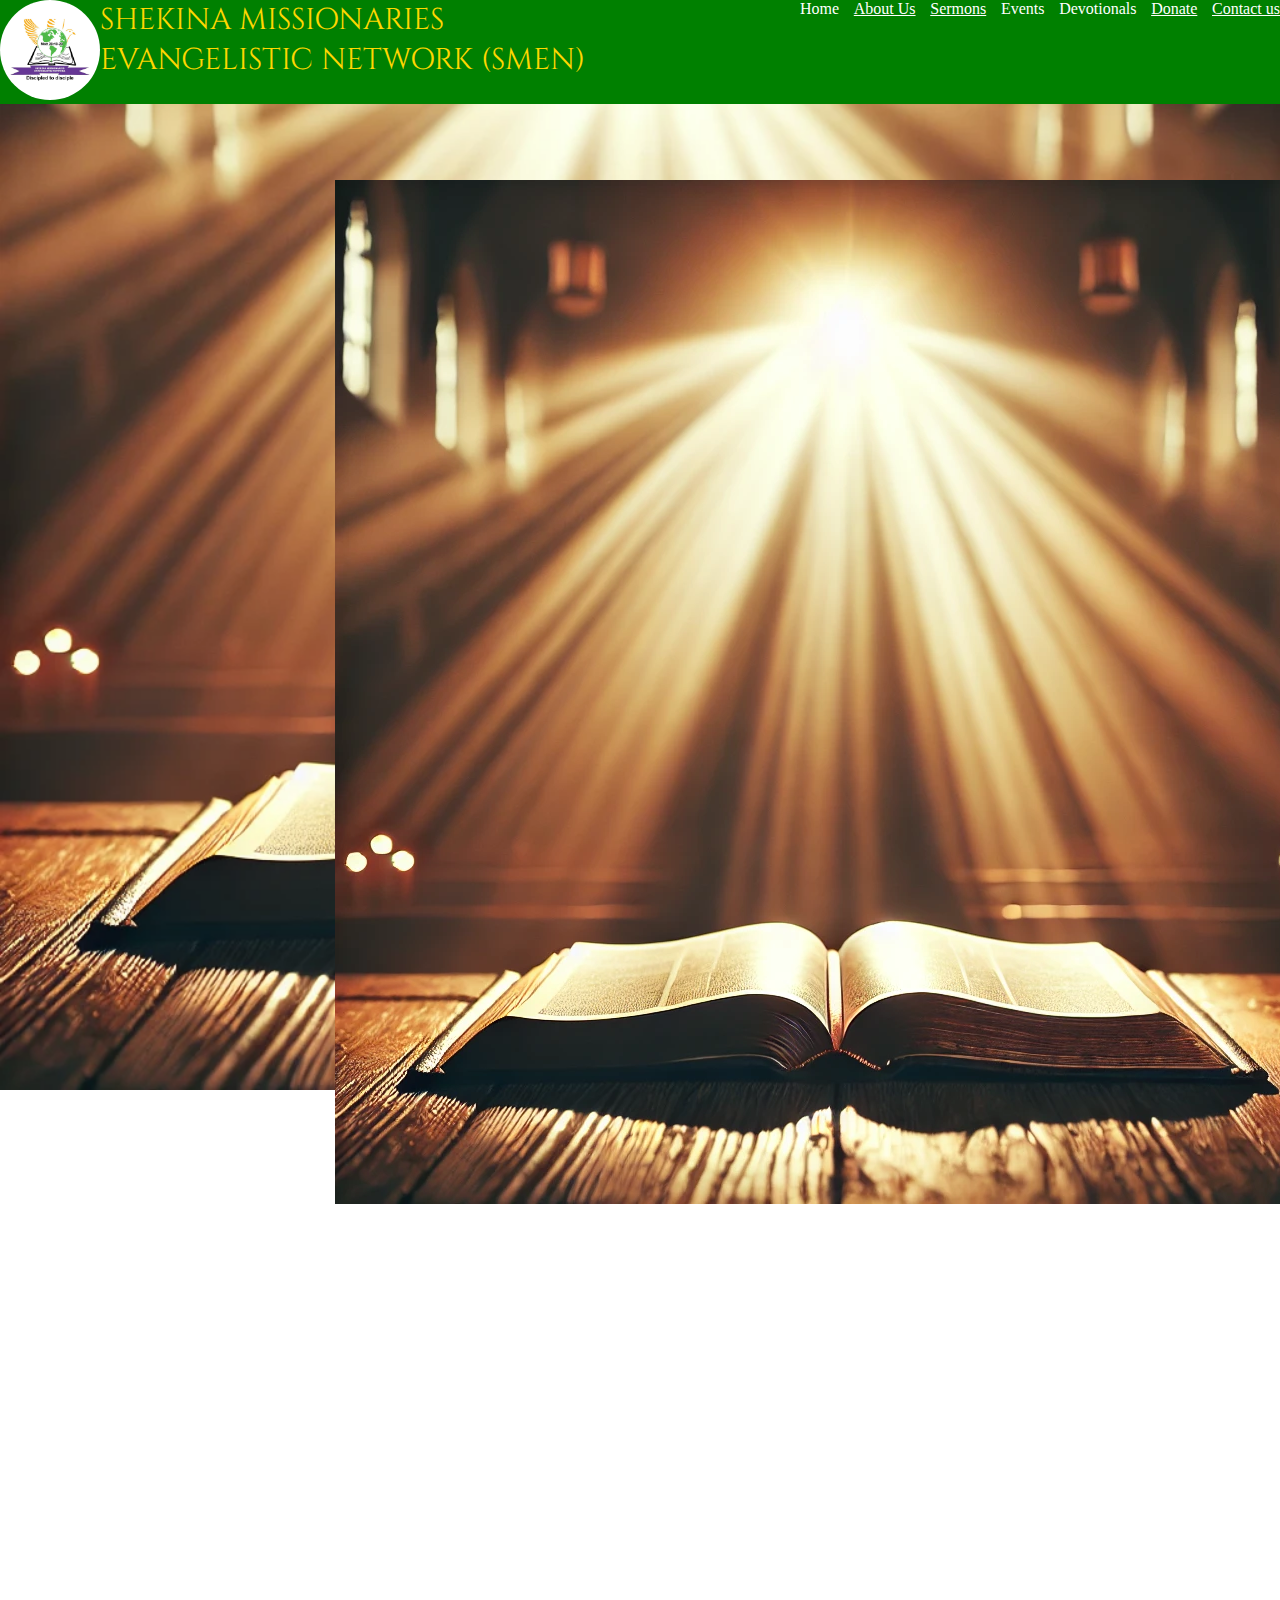
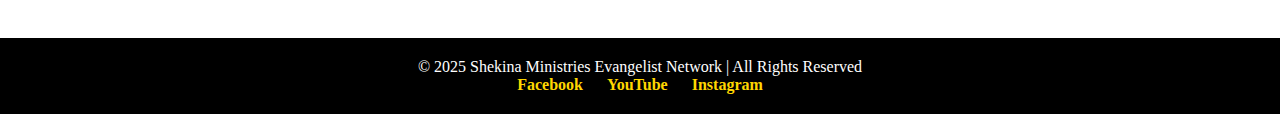
<file: index.html>
<!DOCTYPE html>
<html>
    <head>
        <title>shekina missionary Evangelist Network</title>
        <link rel="stylesheet" href="index.css">
        <link rel="preconnect" href="https://fonts.googleapis.com">
        <link rel="preconnect" href="https://fonts.gstatic.com" crossorigin>
        <link href="https://fonts.googleapis.com/css2?family=Cinzel:wght@400..900&display=swap" rel="stylesheet">
        <link rel="preconnect" href="https://fonts.gstatic.com" crossorigin>
<link href="https://fonts.googleapis.com/css2?family=Lobster&display=swap" rel="stylesheet">
<link rel="preconnect" href="https://fonts.googleapis.com">
<link rel="preconnect" href="https://fonts.gstatic.com" crossorigin>
<link href="https://fonts.googleapis.com/css2?family=Satisfy&display=swap" rel="stylesheet">
<link rel="preconnect" href="https://fonts.googleapis.com">
<link rel="preconnect" href="https://fonts.gstatic.com" crossorigin>
<link href="https://fonts.googleapis.com/css2?family=Tektur:wght@400..900&display=swap" rel="stylesheet">
    
    </head>
    <body>
        <div class="header">
            <div class="right-h">
                <div><img class="logo" src="logo2.jpg"></div>
                <div>
                    <p class="name">SHEKINA MISSIONARIES EVANGELISTIC NETWORK (SMEN)</p>
                </div>
            </div>
            <div class="left-h">
                <a>Home</a>
                <a href="https://solocho.github.io/mistrydemo/about.html">About Us</a>
                <a href="https://solocho.github.io/mistrydemo/sermon.html">Sermons</a>
                <a>Events</a>
                <a>Devotionals</a>
                <a href="https://solocho.github.io/mistrydemo/donate.html">Donate</a>
                <a href="https://solocho.github.io/mistrydemo/contact.html">Contact us</a>
            </div>
        </div>

        <div class="welcome-con">
            <img class="bible" src="bible.webp" alt="Open Bible">
            <div class="text-overlay">
                <p class="l-1">Spreading the Word, Transforming Lives</p>
                <p class="l-2">
                    We are a community dedicated to sharing the love of Christ and the truth of the Gospel with the world. 
                    Whether you're seeking spiritual growth, divine guidance, or a place to connect with fellow believers, you are welcome here.
                </p>
                <p class="l-3">Join us in worship, explore powerful sermons, and experience God's presence in a new way. Your journey of faith starts here!</p>
            </div>
        </div>

        <div class="con-2">
            <div class="sermons">
                <button>Latest Sermons</button>
            </div>
            <div class="events"><button>Upcomming Events</button></div>
            <div class="devotions"><button>Daily Devotions</button></div>

        </div>

        <footer>
            <p>© 2025 Shekina Ministries Evangelist Network | All Rights Reserved</p>
            <div class="social-links">
                <a href="#">Facebook</a>
                <a href="#">YouTube</a>
                <a href="#">Instagram</a>
            </div>
        </footer>
        
    </body>
</file>
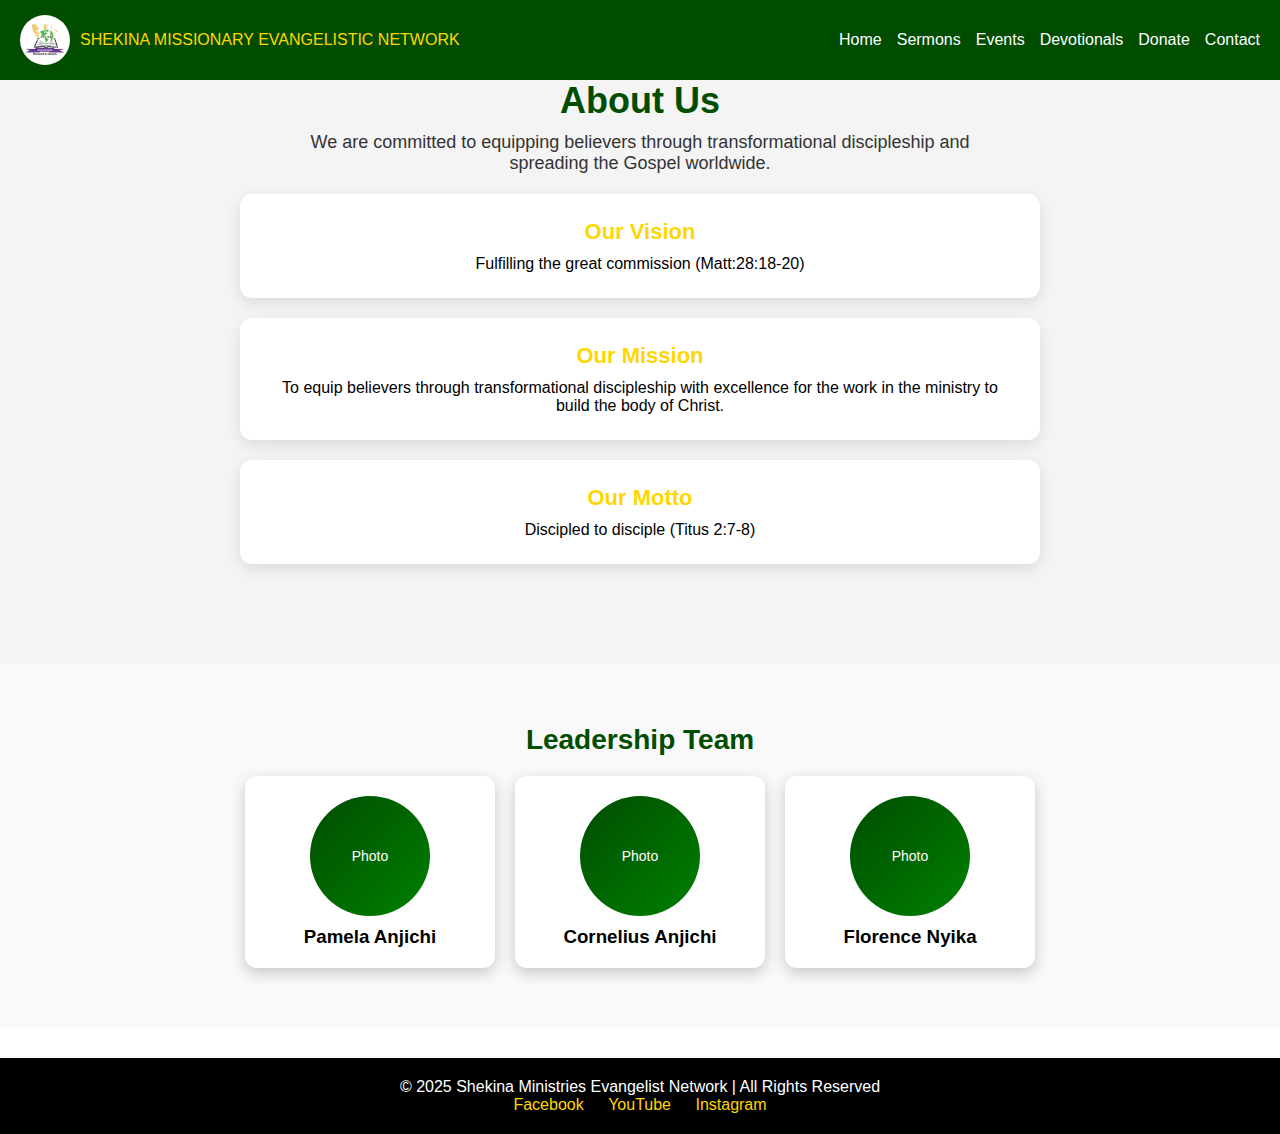
<file: about.html>
<!DOCTYPE html>
<html lang="en">
<head>
    <meta charset="UTF-8">
    <meta name="viewport" content="width=device-width, initial-scale=1.0">
    <title>About Us - Shekina Evangelist Network</title>
    <link rel="stylesheet" href="about.css">
</head>
<body>

    <header>
        <div class="logo-container">
            <img class="logo" src="logo2.jpg" alt="Logo">
            <p class="site-name">SHEKINA MISSIONARY EVANGELISTIC NETWORK</p>
        </div>
        <div class="menu-toggle" onclick="toggleMenu()">☰</div>
        <nav class="nav-links">
            <a href="index.html">Home</a>
            <a href="#">Sermons</a>
            <a href="#">Events</a>
            <a href="#">Devotionals</a>
            <a href="#">Donate</a>
            <a href="#">Contact</a>
        </nav>
    </header>

    <section class="about">
        <div class="about-intro">
            <h1>About Us</h1>
            <p>We are committed to equipping believers through transformational discipleship and spreading the Gospel worldwide.</p>
        </div>

        <div class="about-section">
            <h2>Our Vision</h2>
            <p>Fulfilling the great commission (Matt:28:18-20)</p>
        </div>

        <div class="about-section">
            <h2>Our Mission</h2>
            <p>To equip believers through transformational discipleship with excellence for the work in the ministry to build the body of Christ.</p>
        </div>

        <div class="about-section">
            <h2>Our Motto</h2>
            <p>Discipled to disciple (Titus 2:7-8)</p>
        </div>
    </section>

    <section class="leadership">
        <h2>Leadership Team</h2>
        <div class="leader-container">
            <div class="leader">
                <div class="leader-img-placeholder">Photo</div>
                <h3>Pamela Anjichi</h3>
            </div>
            <div class="leader">
                <div class="leader-img-placeholder">Photo</div>
                <h3>Cornelius Anjichi</h3>
            </div>
            <div class="leader">
                <div class="leader-img-placeholder">Photo</div>
                <h3>Florence Nyika</h3>
            </div>
        </div>
    </section>

    <footer>
        <p>© 2025 Shekina Ministries Evangelist Network | All Rights Reserved</p>
        <div class="social-links">
            <a href="#">Facebook</a>
            <a href="#">YouTube</a>
            <a href="#">Instagram</a>
        </div>
    </footer>

    <script src="about.js"></script>
</body>
</html>
</file>
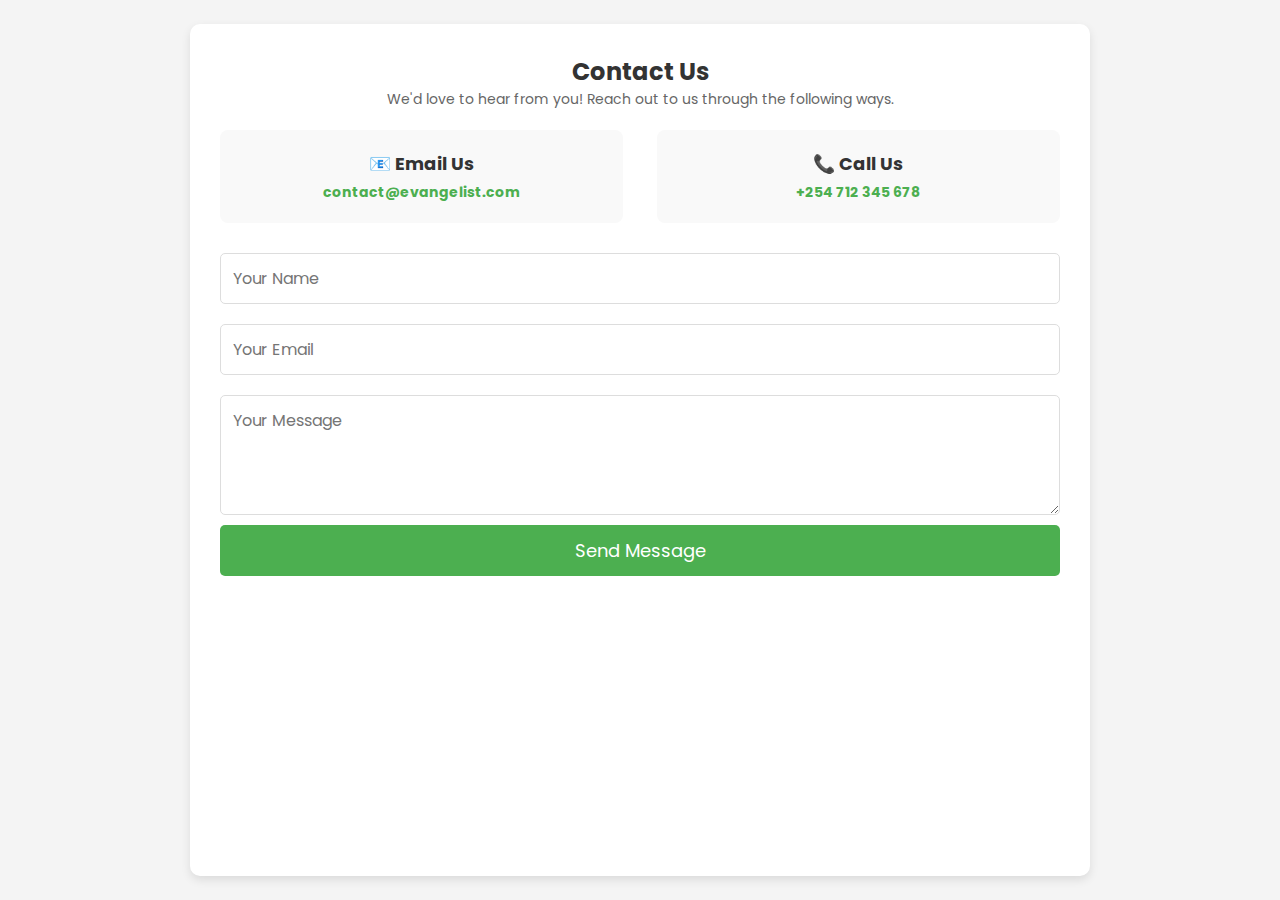
<file: contact.html>
<!DOCTYPE html>
<html lang="en">
<head>
    <meta charset="UTF-8">
    <meta name="viewport" content="width=device-width, initial-scale=1.0">
    <title>Contact Us | Evangelist Website</title>
    <style>
        /* Google Font */
        @import url('https://fonts.googleapis.com/css2?family=Poppins:wght@300;400;600&display=swap');

        * {
            margin: 0;
            padding: 0;
            box-sizing: border-box;
            font-family: 'Poppins', sans-serif;
        }

        body {
            background: #f4f4f4;
            display: flex;
            justify-content: center;
            align-items: center;
            height: 100vh;
            flex-direction: column;
        }

        .contact-container {
            width: 90%;
            max-width: 900px;
            background: white;
            padding: 30px;
            border-radius: 10px;
            box-shadow: 0 4px 10px rgba(0, 0, 0, 0.1);
        }

        .contact-header {
            text-align: center;
            margin-bottom: 20px;
        }

        .contact-header h2 {
            color: #333;
        }

        .contact-header p {
            font-size: 14px;
            color: #666;
        }

        .contact-details {
            display: flex;
            justify-content: space-between;
            flex-wrap: wrap;
            margin-bottom: 20px;
        }

        .contact-info {
            width: 48%;
            padding: 20px;
            background: #f9f9f9;
            border-radius: 8px;
            text-align: center;
            transition: 0.3s;
        }

        .contact-info:hover {
            background: #e8f5e9;
        }

        .contact-info h3 {
            color: #333;
            font-size: 18px;
            margin-bottom: 5px;
        }

        .contact-info p {
            color: #666;
            font-size: 14px;
        }

        .contact-info a {
            color: #4CAF50;
            text-decoration: none;
            font-weight: bold;
        }

        .contact-info a:hover {
            text-decoration: underline;
        }

        form {
            display: flex;
            flex-direction: column;
        }

        input, textarea {
            width: 100%;
            padding: 12px;
            margin: 10px 0;
            border: 1px solid #ddd;
            border-radius: 5px;
            font-size: 16px;
        }

        textarea {
            height: 120px;
        }

        button {
            padding: 12px;
            background: #4CAF50;
            border: none;
            border-radius: 5px;
            font-size: 18px;
            color: white;
            cursor: pointer;
            transition: 0.3s;
        }

        button:hover {
            background: #45a049;
        }

        .map-container {
            width: 100%;
            height: 250px;
            margin-top: 20px;
            border-radius: 8px;
            overflow: hidden;
        }

        .map-container iframe {
            width: 100%;
            height: 100%;
            border: none;
        }

        @media (max-width: 768px) {
            .contact-details {
                flex-direction: column;
            }

            .contact-info {
                width: 100%;
                margin-bottom: 10px;
            }
        }
    </style>
</head>
<body>

    <div class="contact-container">
        <div class="contact-header">
            <h2>Contact Us</h2>
            <p>We'd love to hear from you! Reach out to us through the following ways.</p>
        </div>

        <div class="contact-details">
            <div class="contact-info">
                <h3>📧 Email Us</h3>
                <p><a href="mailto:contact@evangelist.com">contact@evangelist.com</a></p>
            </div>

            <div class="contact-info">
                <h3>📞 Call Us</h3>
                <p><a href="tel:+254712345678">+254 712 345 678</a></p>
            </div>
        </div>

        <form id="contactForm">
            <input type="text" id="name" placeholder="Your Name" required>
            <input type="email" id="email" placeholder="Your Email" required>
            <textarea id="message" placeholder="Your Message" required></textarea>
            <button type="submit">Send Message</button>
        </form>

        <div class="map-container">
            <!-- Replace the src URL with your actual Google Maps location -->
            <iframe src="https://www.google.com/maps/embed?pb=!1m18!1m12!1m3!1d15955.990737894548!2d36.8219461!3d-1.2920659!2m3!1f0!2f0!3f0!3m2!1i1024!2i768!4f13.1!3m3!1m2!1s0x182f10b3184f4a71%3A0xa8f20b15afc89714!2sNairobi%2C%20Kenya!5e0!3m2!1sen!2ske!4v1618328332847!5m2!1sen!2ske" allowfullscreen></iframe>
        </div>
    </div>

    <script>
        document.getElementById("contactForm").addEventListener("submit", function(event) {
            event.preventDefault();

            const name = document.getElementById("name").value.trim();
            const email = document.getElementById("email").value.trim();
            const message = document.getElementById("message").value.trim();

            if (name === "" || email === "" || message === "") {
                alert("Please fill in all fields.");
                return;
            }

            alert(`Thank you, ${name}! Your message has been received.`);
            this.reset();
        });
    </script>

</body>
</html>
</file>
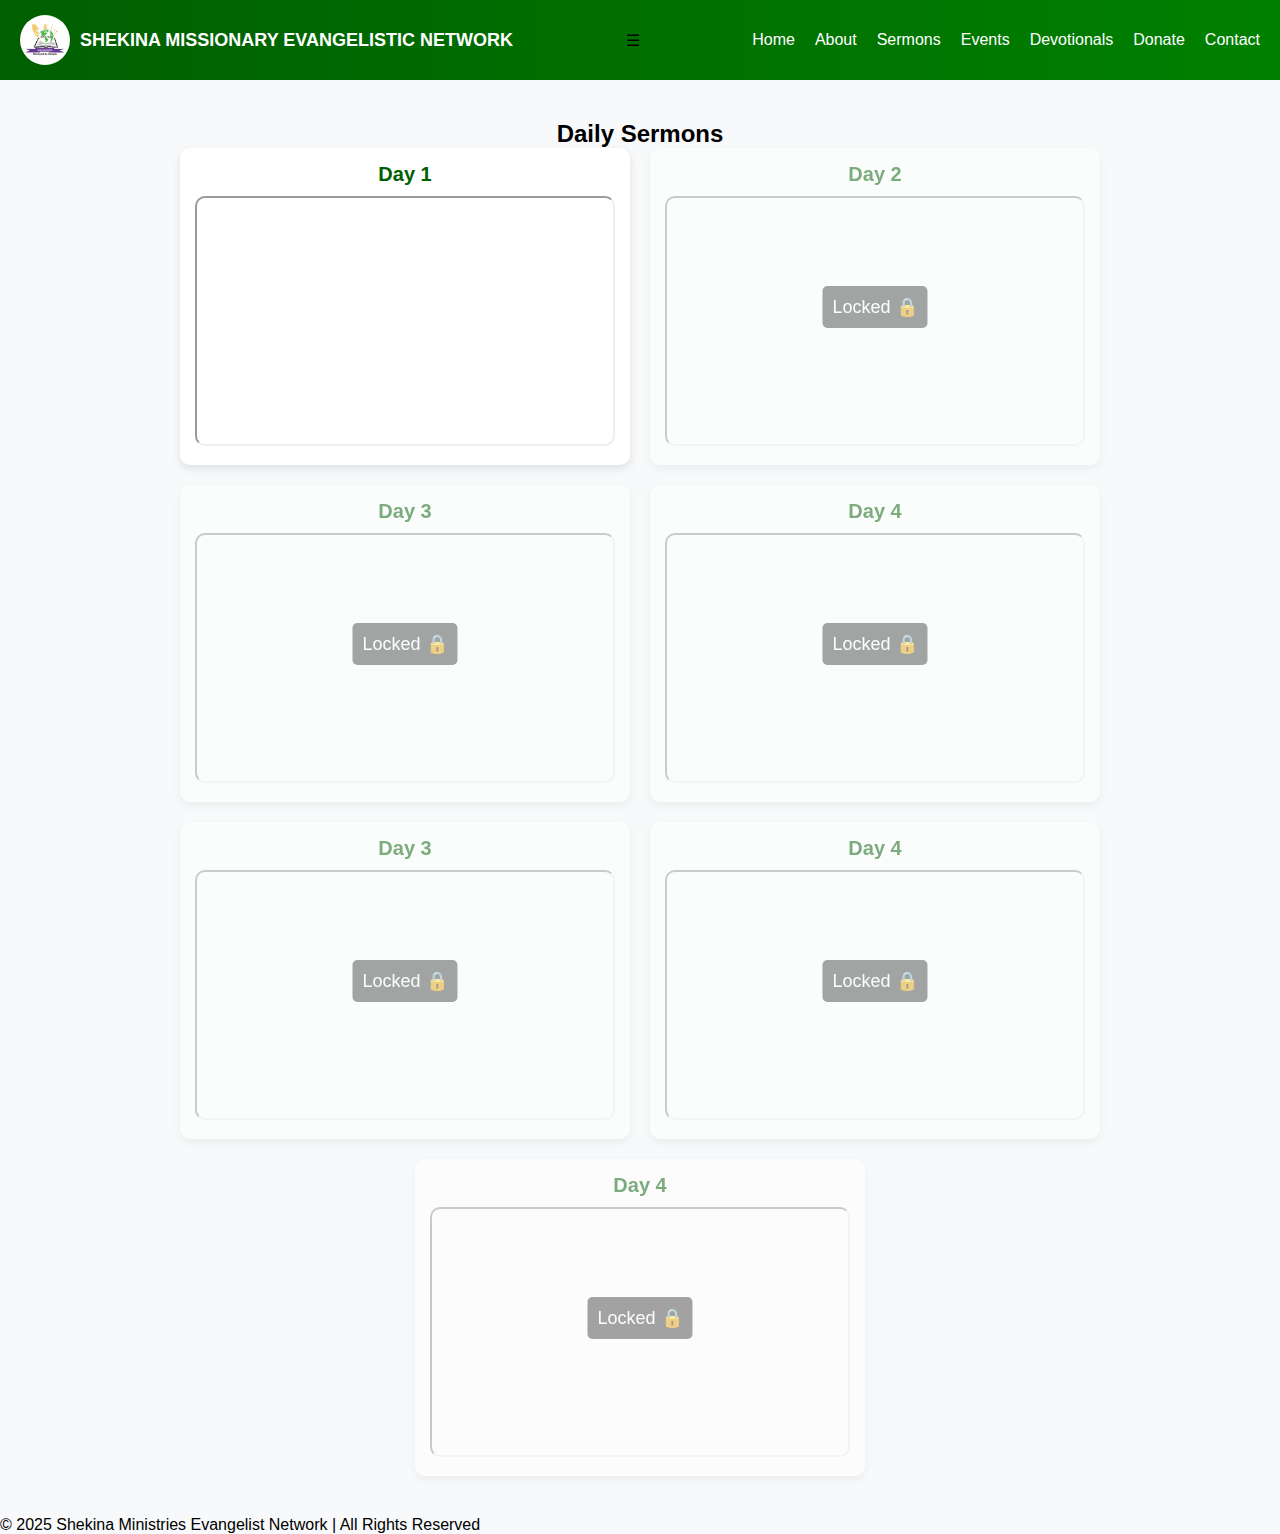
<file: daily.html>
<!DOCTYPE html>
<html lang="en">
<head>
    <meta charset="UTF-8">
    <meta name="viewport" content="width=device-width, initial-scale=1.0">
    <title>daily sermons</title>
    <link rel="stylesheet" href="sermon.css">
</head>
<body>

    <!-- HEADER -->
    <header>
        <div class="logo-container">
            <img class="logo" src="logo2.jpg" alt="Logo">
            <p class="site-name">SHEKINA MISSIONARY EVANGELISTIC NETWORK</p>
        </div>
        <div class="menu-toggle" onclick="toggleMenu()">☰</div>
        <nav class="nav-links">
            <a href="#">Home</a>
            <a href="#">About</a>
            <a href="#">Sermons</a>
            <a href="#">Events</a>
            <a href="#">Devotionals</a>
            <a href="#">Donate</a>
            <a href="#">Contact</a>
        </nav>
    </header>

    <!-- DAILY SERMONS -->
    <section class="sermons">
        <h2>Daily Sermons</h2>
        <div class="sermon-container" id="daily-sermons">
            <div class="sermon" data-index="0">
                <h3>Day 1</h3>
                <iframe src="https://www.youtube.com/embed/njH4zHXU7V0" allowfullscreen></iframe>
            </div>
            <div class="sermon locked" data-index="1">
                <h3>Day 2</h3>
                <iframe src="https://www.youtube.com/embed/k1o4U3RQnq0" allowfullscreen></iframe>
            </div>
            <div class="sermon locked" data-index="2">
                <h3>Day 3</h3>
                <iframe src="https://www.youtube.com/embed/tHOf1N1Q2Fg" allowfullscreen></iframe>
            </div>
            <div class="sermon locked" data-index="3">
                <h3>Day 4</h3>
                <iframe src="https://www.youtube.com/embed/CgVLM8WkHBQ" allowfullscreen></iframe>
            </div>
            <div class="sermon locked" data-index="2">
                <h3>Day 3</h3>
                <iframe src="https://www.youtube.com/embed/KitZhHESSrA" allowfullscreen></iframe>
            </div>
            <div class="sermon locked" data-index="3">
                <h3>Day 4</h3>
                <iframe src="https://www.youtube.com/embed/gos1NE1ws9c" allowfullscreen></iframe>
            </div>
            <div class="sermon locked" data-index="3">
                <h3>Day 4</h3>
                <iframe src="https://www.youtube.com/embed/clMjHVepMyU" allowfullscreen></iframe>
            </div>
            
        </div>
    </section>
    <footer>
        <p>© 2025 Shekina Ministries Evangelist Network | All Rights Reserved</p>
    </footer>

    <script src="daily.js"></script>
</body>
</html>
</file>
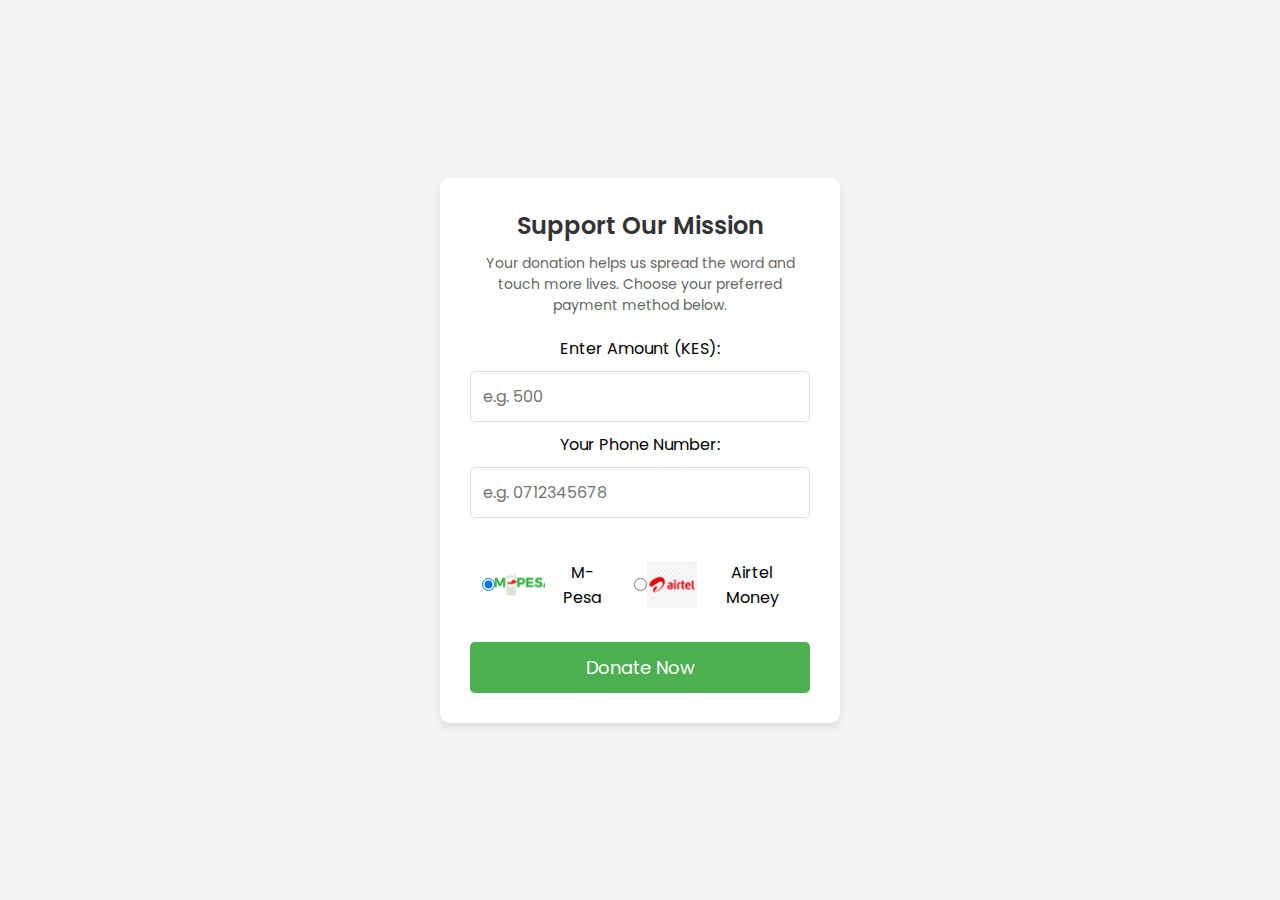
<file: donate.html>
<!DOCTYPE html>
<html lang="en">
<head>
    <meta charset="UTF-8">
    <meta name="viewport" content="width=device-width, initial-scale=1.0">
    <title>Support Our Mission | Donate</title>
    <style>
        /* Import Google Font */
        @import url('https://fonts.googleapis.com/css2?family=Poppins:wght@300;400;600&display=swap');

        * {
            margin: 0;
            padding: 0;
            box-sizing: border-box;
            font-family: 'Poppins', sans-serif;
        }

        body {
            background: #f4f4f4;
            display: flex;
            justify-content: center;
            align-items: center;
            height: 100vh;
        }

        .donate-container {
            width: 100%;
            max-width: 400px;
            background: #ffffff;
            padding: 30px;
            border-radius: 10px;
            box-shadow: 0 4px 10px rgba(0, 0, 0, 0.1);
            text-align: center;
        }

        .donate-box h2 {
            font-weight: 600;
            margin-bottom: 10px;
            color: #333;
        }

        .donate-box p {
            font-size: 14px;
            color: #666;
            margin-bottom: 20px;
        }

        input[type="number"], input[type="text"] {
            width: 100%;
            padding: 12px;
            margin: 10px 0;
            border: 1px solid #ddd;
            border-radius: 5px;
            font-size: 16px;
        }

        .payment-options {
            display: flex;
            justify-content: space-between;
            margin: 20px 0;
        }

        .payment-method {
            display: flex;
            align-items: center;
            cursor: pointer;
            border: 2px solid transparent;
            padding: 10px;
            border-radius: 5px;
            transition: 0.3s ease-in-out;
        }

        .payment-method:hover {
            border: 2px solid #4CAF50;
        }

        .payment-method img {
            width: 50px;
            height: auto;
            margin-right: 10px;
        }

        button {
            width: 100%;
            padding: 12px;
            background: #4CAF50;
            border: none;
            border-radius: 5px;
            font-size: 18px;
            color: white;
            cursor: pointer;
            transition: 0.3s;
        }

        button:hover {
            background: #45a049;
        }
    </style>
</head>
<body>

    <section class="donate-container">
        <div class="donate-box">
            <h2>Support Our Mission</h2>
            <p>Your donation helps us spread the word and touch more lives. Choose your preferred payment method below.</p>

            <form id="donationForm">
                <label for="amount">Enter Amount (KES):</label>
                <input type="number" id="amount" required placeholder="e.g. 500">
                
                <label for="phone">Your Phone Number:</label>
                <input type="text" id="phone" required placeholder="e.g. 0712345678">
                
                <div class="payment-options">
                    <label class="payment-method">
                        <input type="radio" name="payment" value="mpesa" checked>
                        <img src="mpesa.png" alt="M-Pesa"> M-Pesa
                    </label>

                    <label class="payment-method">
                        <input type="radio" name="payment" value="airtel">
                        <img src="airtel2.png" alt="Airtel Money"> Airtel Money
                    </label>
                </div>

                <button type="submit">Donate Now</button>
            </form>
        </div>
    </section>

    <script>
        document.getElementById("donationForm").addEventListener("submit", function(event) {
            event.preventDefault();

            const phone = document.getElementById("phone").value.trim();
            const amount = document.getElementById("amount").value.trim();
            const paymentMethod = document.querySelector('input[name="payment"]:checked').value;

            // Simple validation
            if (phone === "" || amount === "" || isNaN(amount) || amount <= 0) {
                alert("Please enter a valid phone number and amount.");
                return;
            }

            // Simulated Payment Processing
            alert(`Processing ${paymentMethod.toUpperCase()} payment of KES ${amount} from ${phone}`);

            // Call your backend function here for M-Pesa/Airtel API integration
        });
    </script>

</body>
</html>
</file>
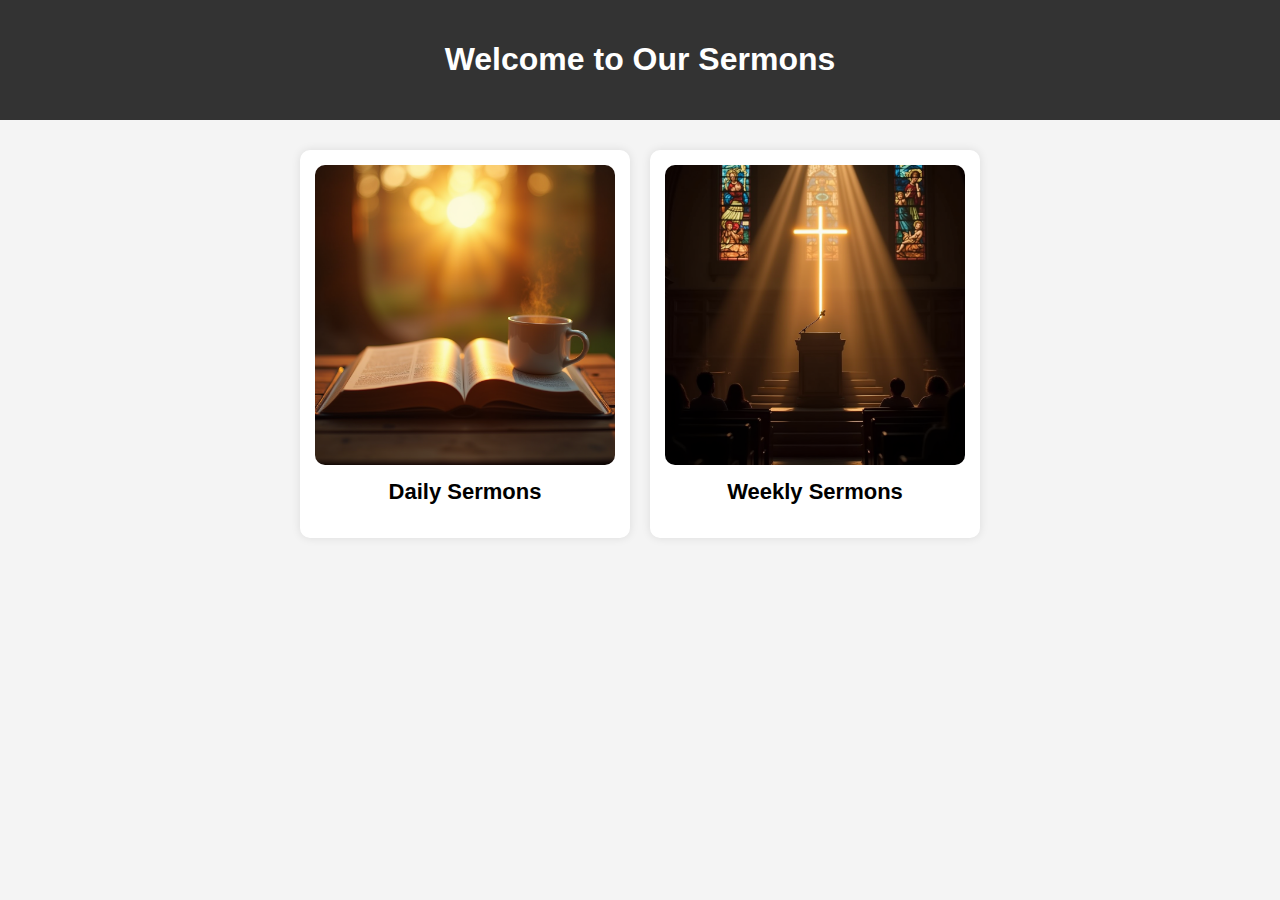
<file: sermon.html>
<!DOCTYPE html>
<html lang="en">
<head>
    <meta charset="UTF-8">
    <meta name="viewport" content="width=device-width, initial-scale=1.0">
    <title>Sermons</title>
    <link rel="stylesheet" href="sermon2.css">
</head>
<body>

    <header>
        <h1>Welcome to Our Sermons</h1>
    </header>

    <main>
        <div class="sermon-links">
            <a href="daily-sermons.html" class="sermon-link">
                <img src="daily.png" alt="Daily Sermons">
                <h2>Daily Sermons</h2>
            </a>
            <a href="weekly-sermons.html" class="sermon-link">
                <img src="weekly.png" alt="Weekly Sermons">
                <h2>Weekly Sermons</h2>
            </a>
        </div>
    </main>

</body>
</html>
</file>
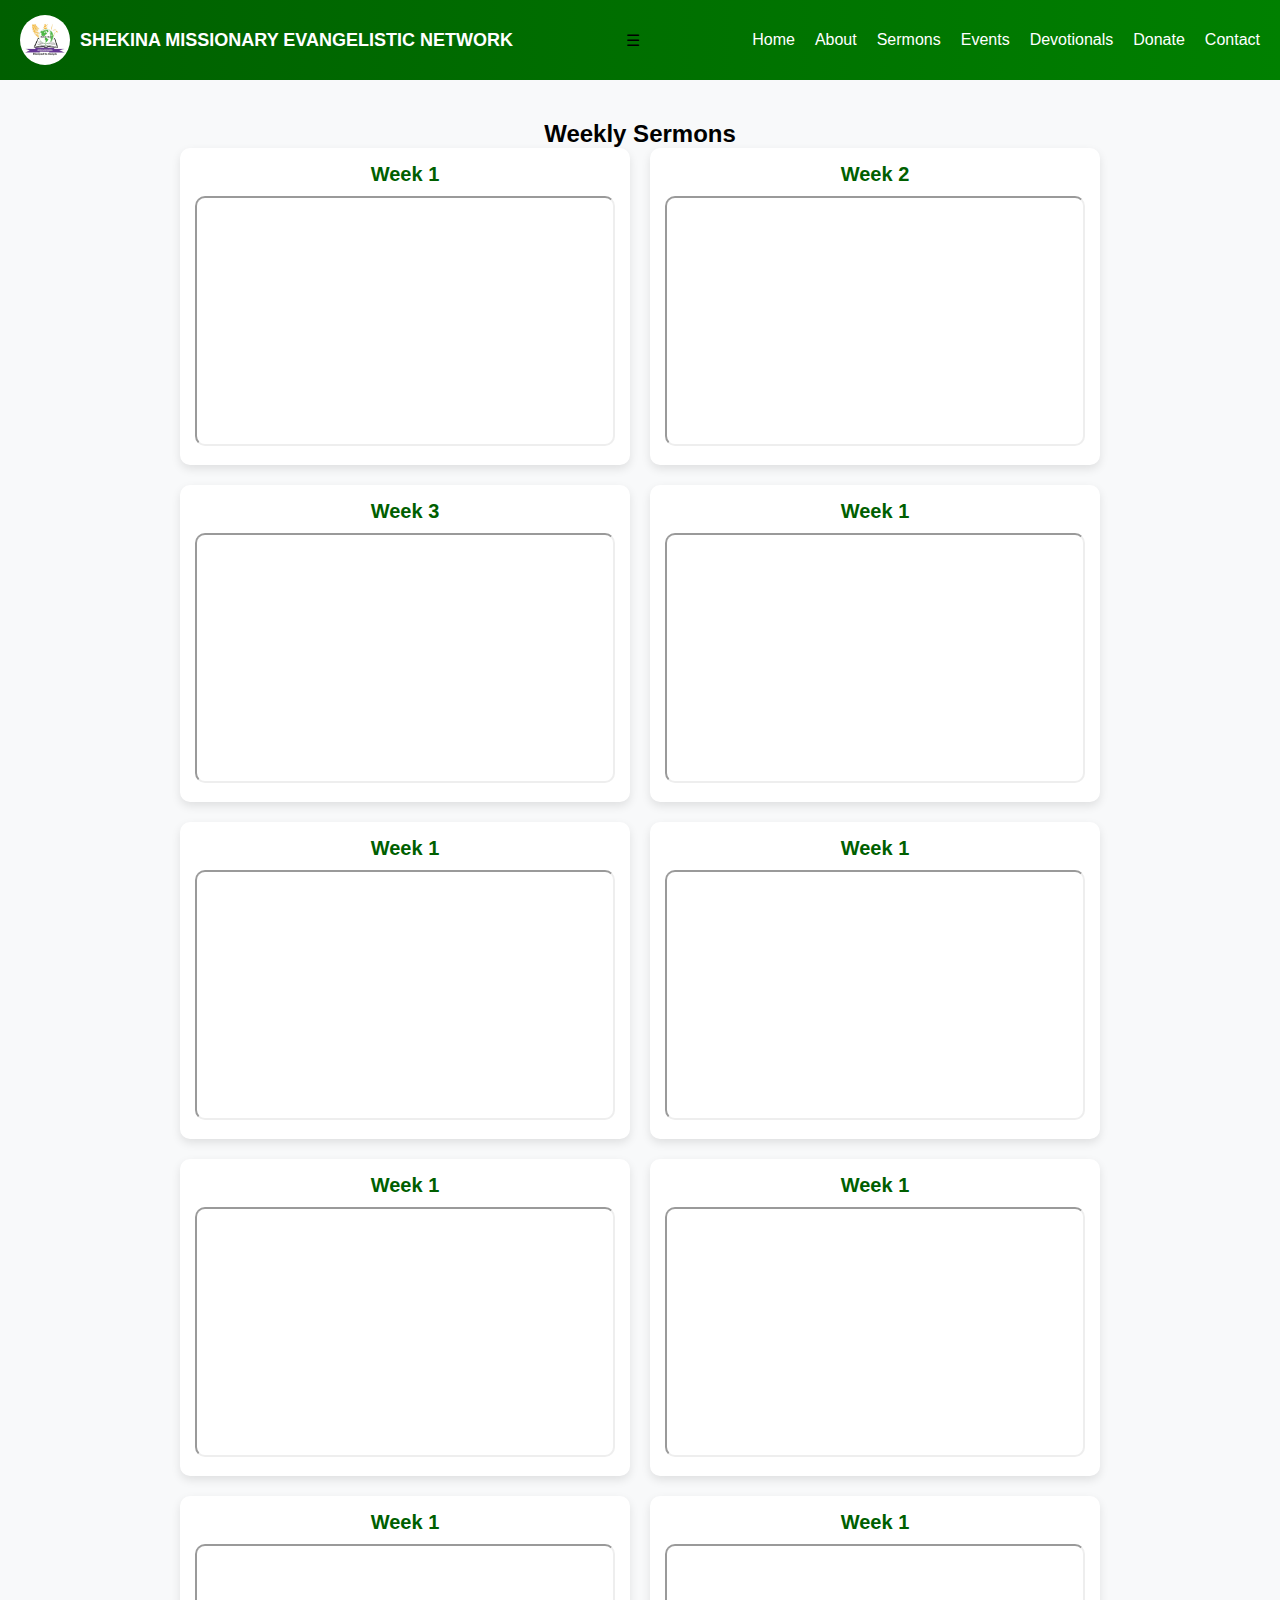
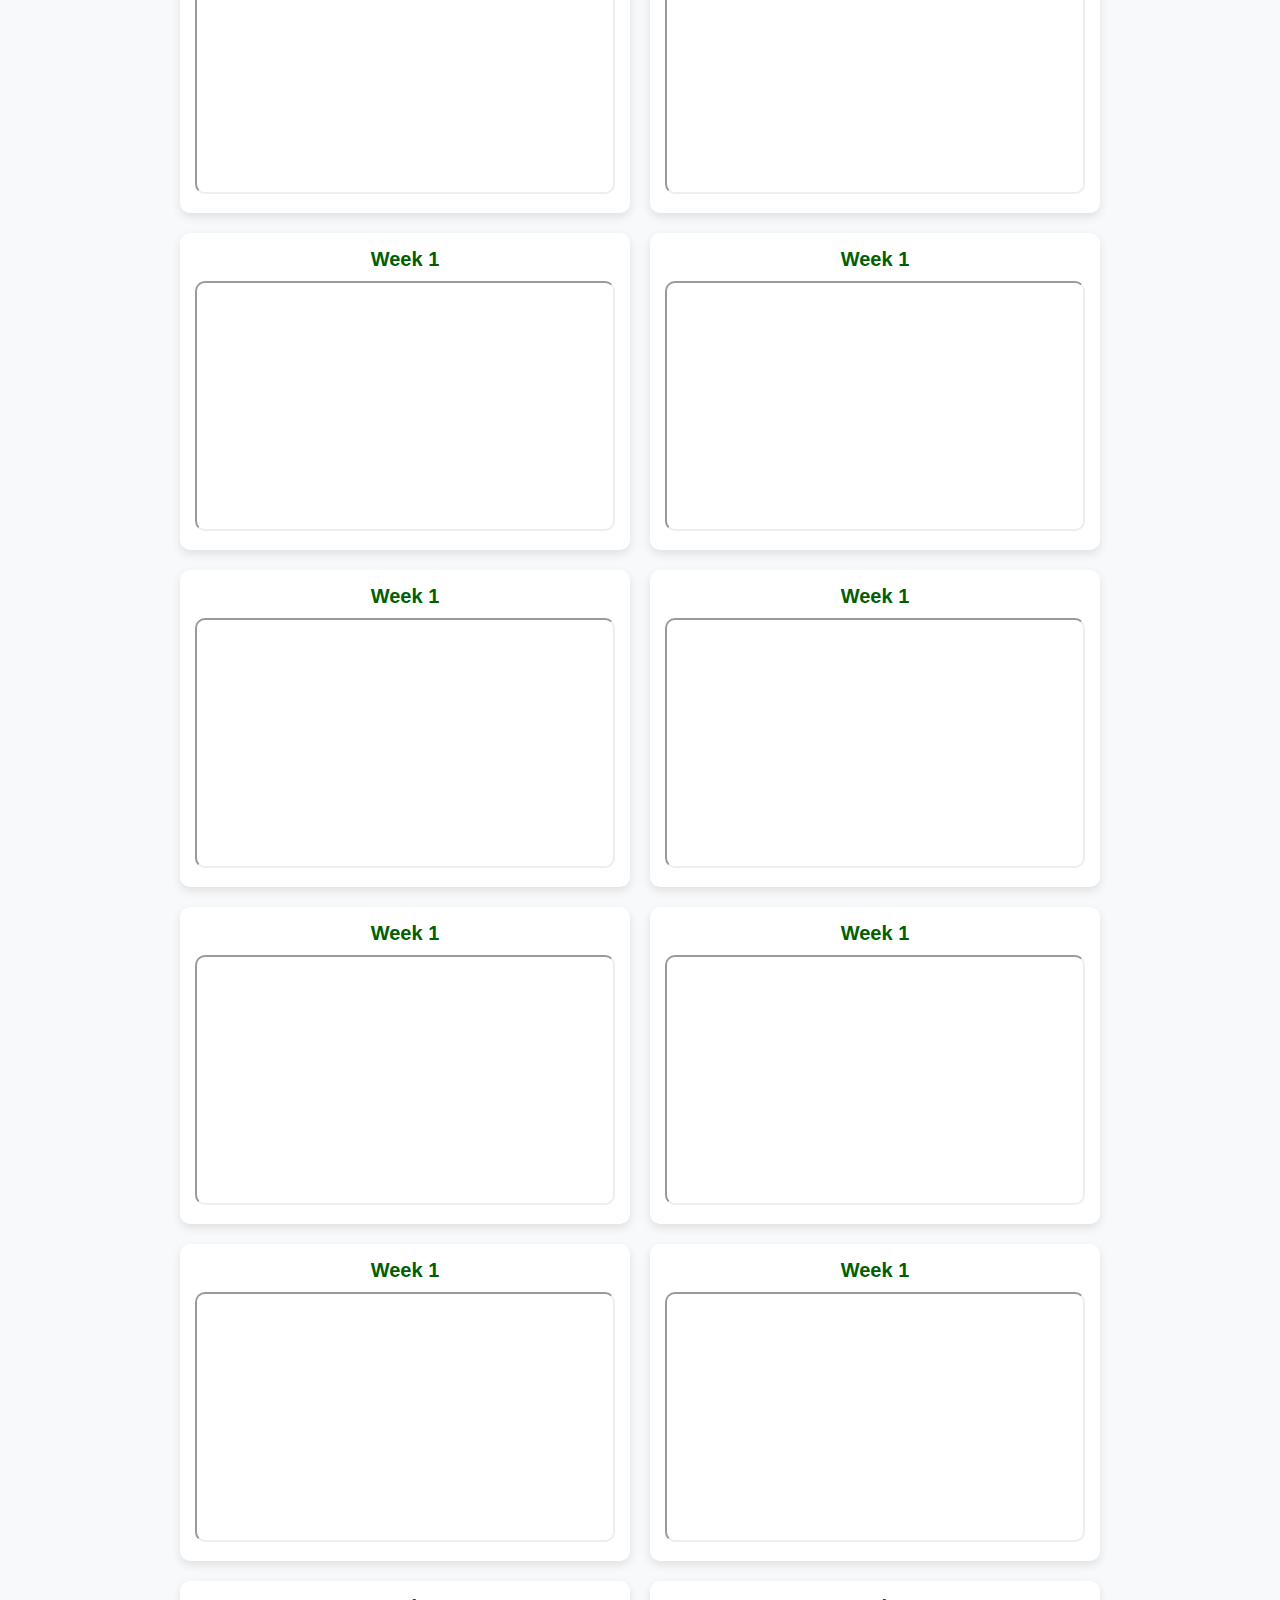
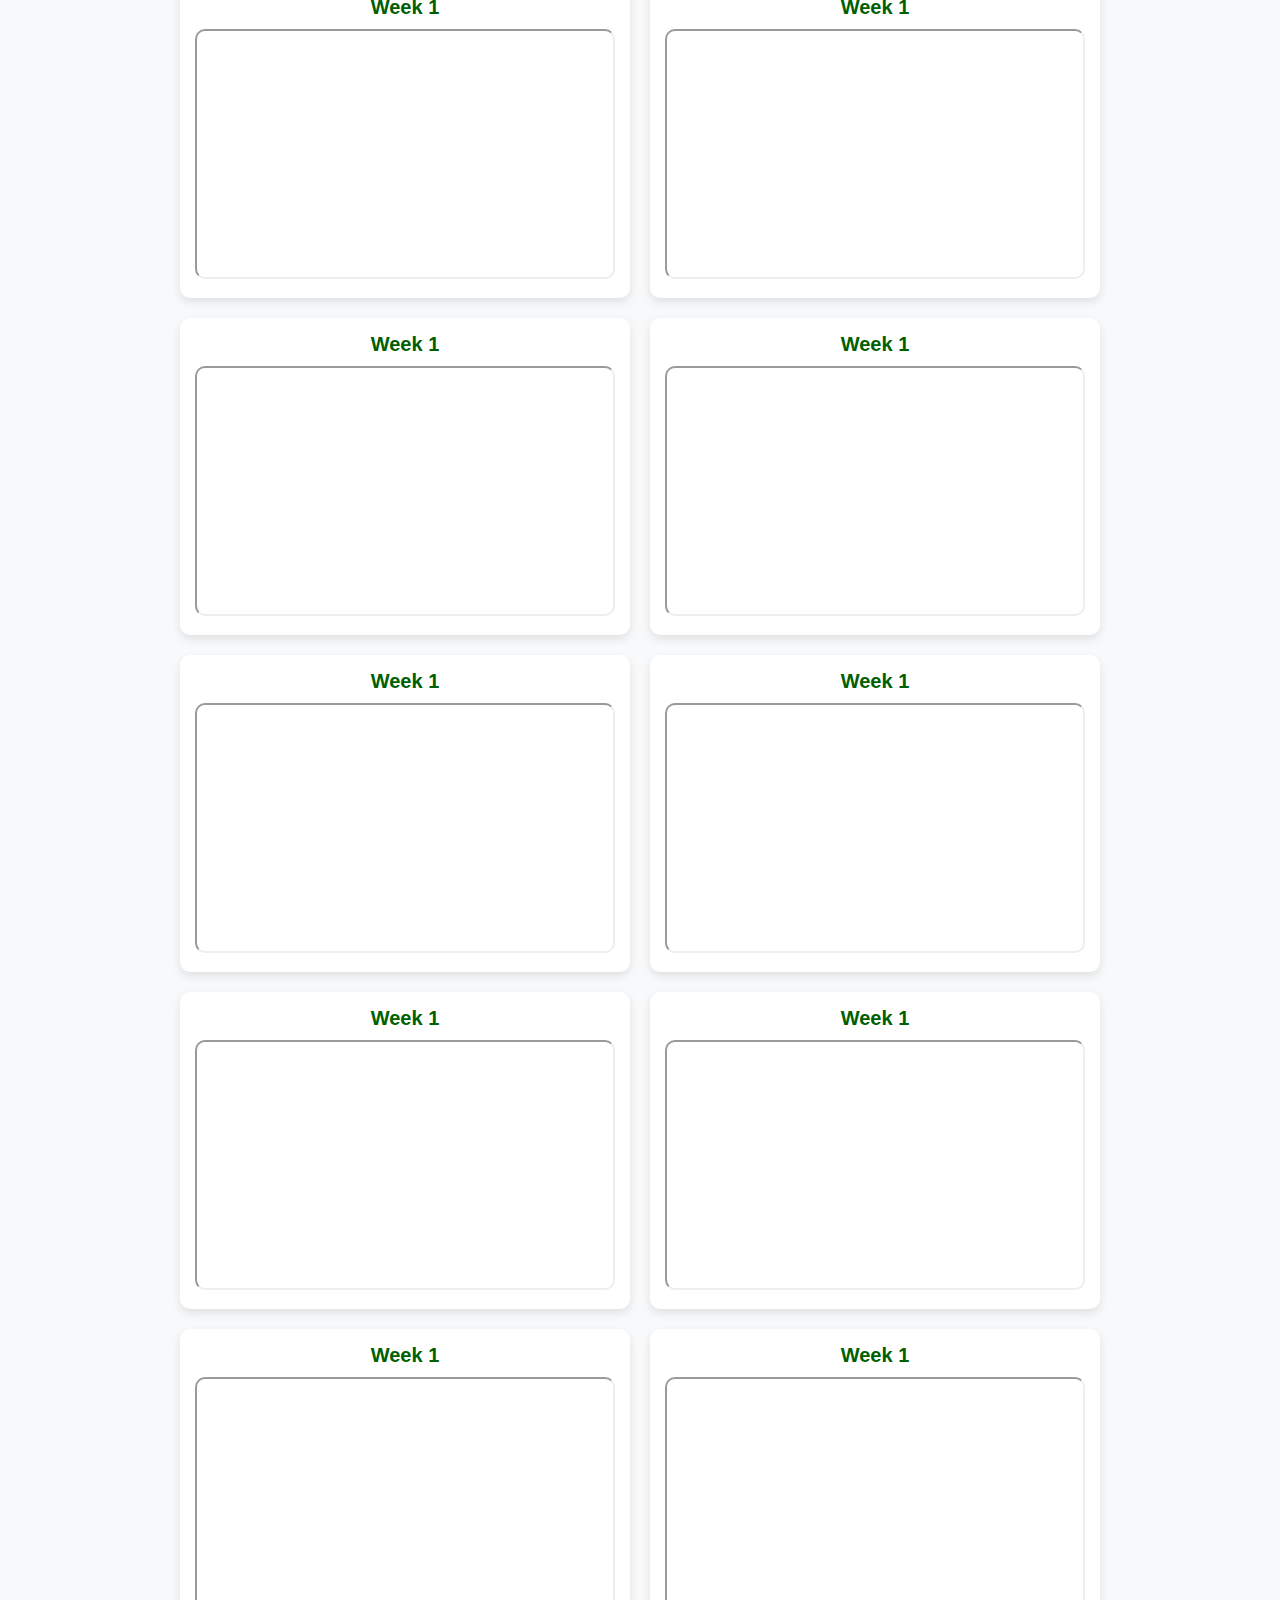
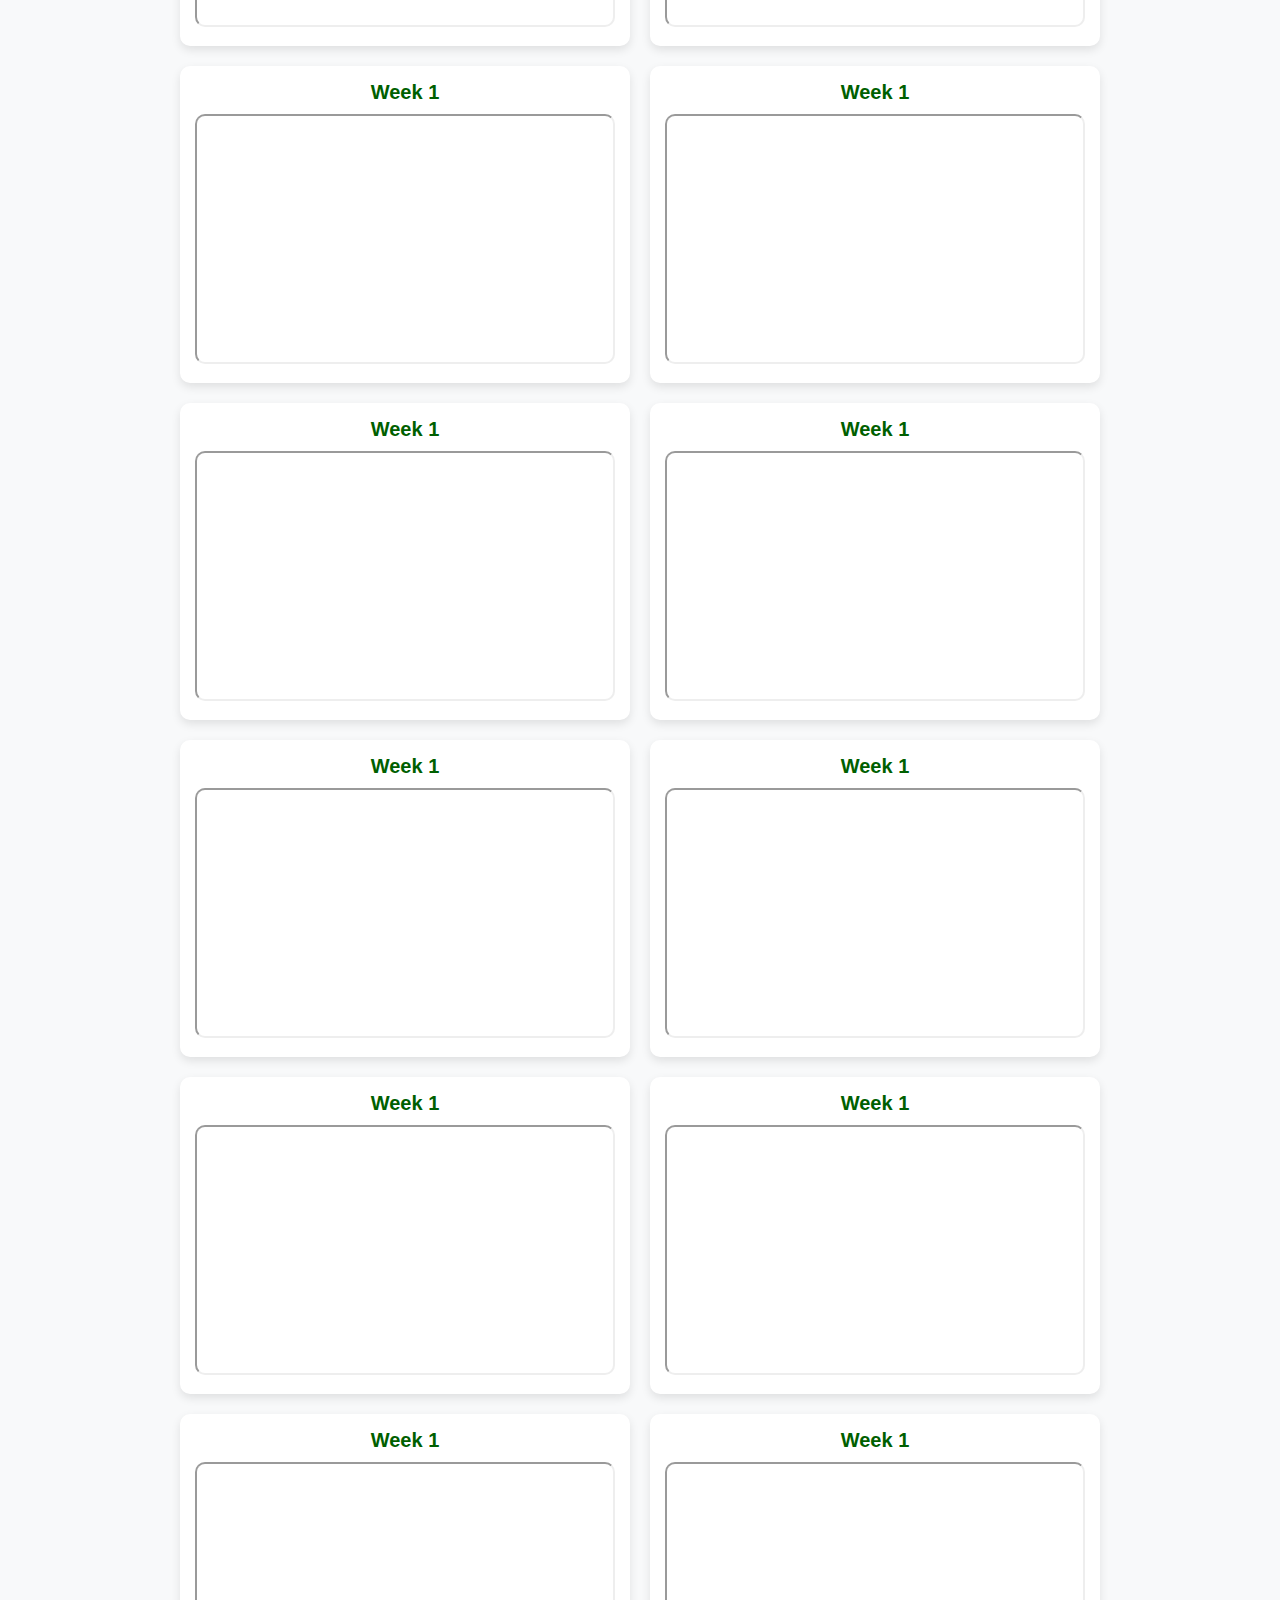
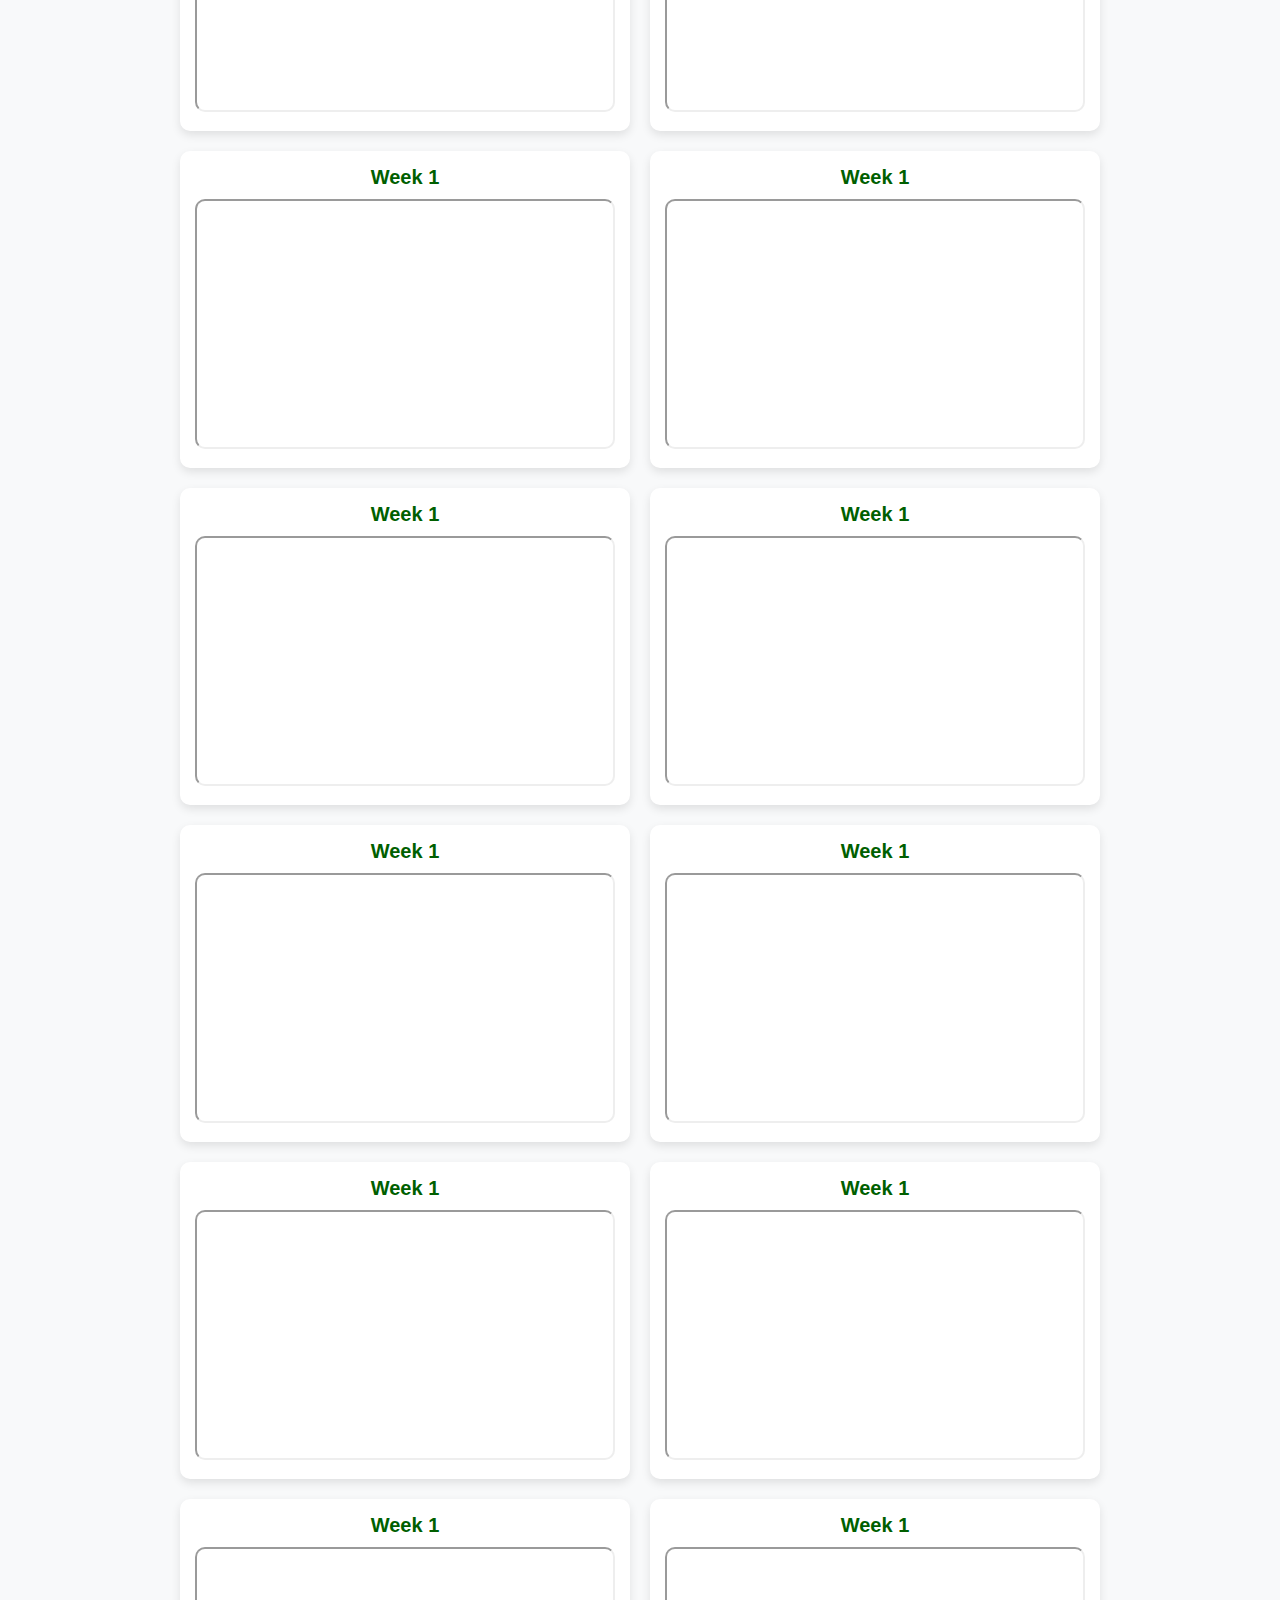
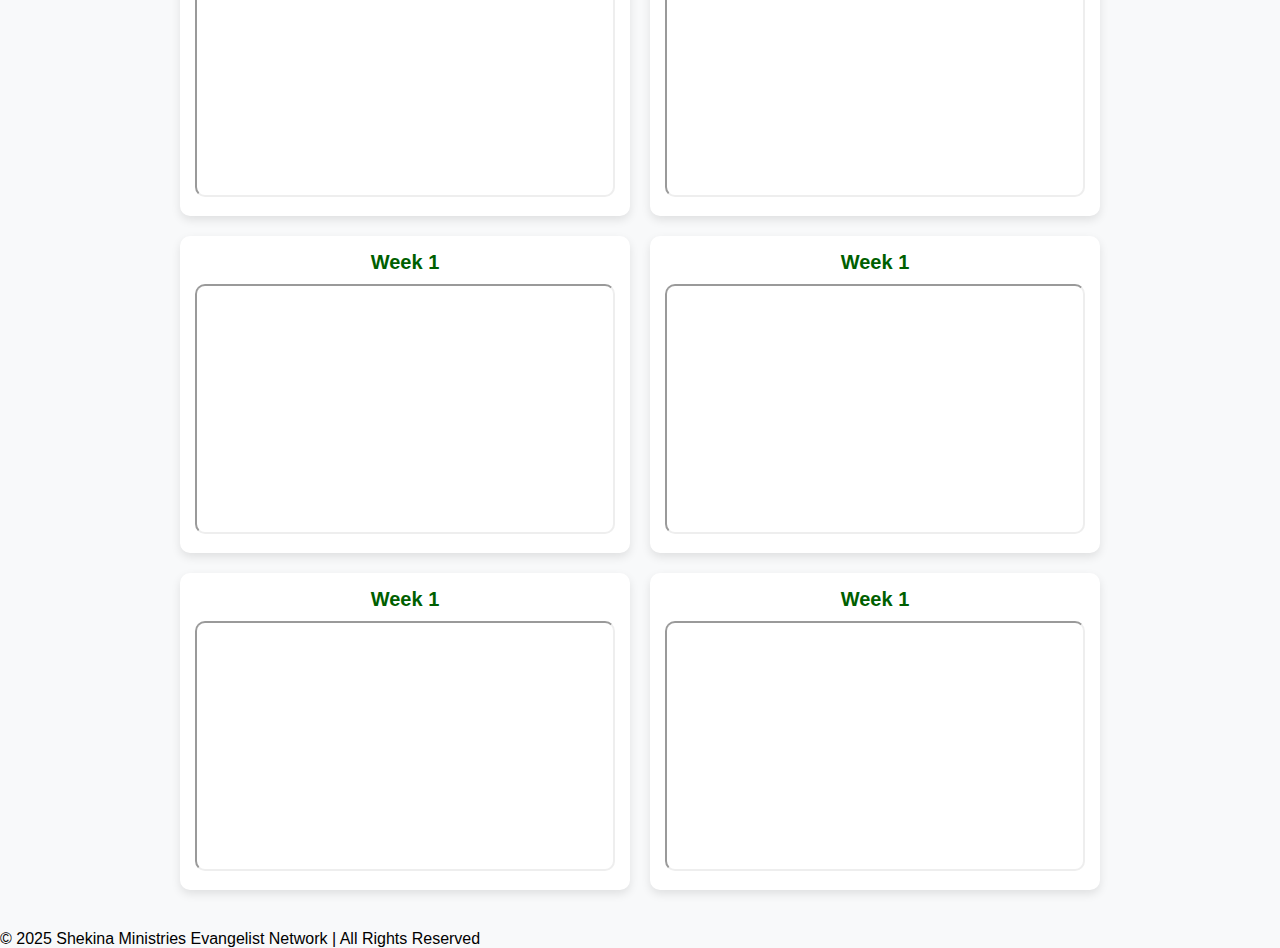
<file: weekly.html>
<!DOCTYPE html>
<html lang="en">
<head>
    <meta charset="UTF-8">
    <meta name="viewport" content="width=device-width, initial-scale=1.0">
    <title>weekly sermons</title>
    <link rel="stylesheet" href="sermon.css">
</head>
<body>

    <!-- HEADER -->
    <header>
        <div class="logo-container">
            <img class="logo" src="logo2.jpg" alt="Logo">
            <p class="site-name">SHEKINA MISSIONARY EVANGELISTIC NETWORK</p>
        </div>
        <div class="menu-toggle" onclick="toggleMenu()">☰</div>
        <nav class="nav-links">
            <a href="#">Home</a>
            <a href="#">About</a>
            <a href="#">Sermons</a>
            <a href="#">Events</a>
            <a href="#">Devotionals</a>
            <a href="#">Donate</a>
            <a href="#">Contact</a>
        </nav>
    </header>
    <!-- WEEKLY SERMONS -->
    <section class="sermons">
        <h2>Weekly Sermons</h2>
        <div class="sermon-container" id="weekly-sermons">
            <div class="sermon" data-index="0">
                <h3>Week 1</h3>
                <iframe src="https://www.youtube.com/embed/njH4zHXU7V0" allowfullscreen></iframe>
            </div>
            <div class="sermon locked" data-index="1">
                <h3>Week 2</h3>
                <iframe src="https://www.youtube.com/embed/k1o4U3RQnq0" allowfullscreen></iframe>
            </div>
            <div class="sermon locked" data-index="2">
                <h3>Week 3</h3>
                <iframe src="https://www.youtube.com/embed/tHOf1N1Q2Fg" allowfullscreen></iframe>
            </div>
            <div class="sermon" data-index="0">
                <h3>Week 1</h3>
                <iframe src="https://www.youtube.com/embed/njH4zHXU7V0" allowfullscreen></iframe>
            </div>
            <div class="sermon" data-index="0">
                <h3>Week 1</h3>
                <iframe src="https://www.youtube.com/embed/njH4zHXU7V0" allowfullscreen></iframe>
            </div>
            <div class="sermon" data-index="0">
                <h3>Week 1</h3>
                <iframe src="https://www.youtube.com/embed/njH4zHXU7V0" allowfullscreen></iframe>
            </div>
            <div class="sermon" data-index="0">
                <h3>Week 1</h3>
                <iframe src="https://www.youtube.com/embed/njH4zHXU7V0" allowfullscreen></iframe>
            </div>
            <div class="sermon" data-index="0">
                <h3>Week 1</h3>
                <iframe src="https://www.youtube.com/embed/njH4zHXU7V0" allowfullscreen></iframe>
            </div>
            <div class="sermon" data-index="0">
                <h3>Week 1</h3>
                <iframe src="https://www.youtube.com/embed/njH4zHXU7V0" allowfullscreen></iframe>
            </div>
            <div class="sermon" data-index="0">
                <h3>Week 1</h3>
                <iframe src="https://www.youtube.com/embed/njH4zHXU7V0" allowfullscreen></iframe>
            </div>
            <div class="sermon" data-index="0">
                <h3>Week 1</h3>
                <iframe src="https://www.youtube.com/embed/njH4zHXU7V0" allowfullscreen></iframe>
            </div>
            <div class="sermon" data-index="0">
                <h3>Week 1</h3>
                <iframe src="https://www.youtube.com/embed/njH4zHXU7V0" allowfullscreen></iframe>
            </div>
            <div class="sermon" data-index="0">
                <h3>Week 1</h3>
                <iframe src="https://www.youtube.com/embed/njH4zHXU7V0" allowfullscreen></iframe>
            </div>
            <div class="sermon" data-index="0">
                <h3>Week 1</h3>
                <iframe src="https://www.youtube.com/embed/njH4zHXU7V0" allowfullscreen></iframe>
            </div>
            <div class="sermon" data-index="0">
                <h3>Week 1</h3>
                <iframe src="https://www.youtube.com/embed/njH4zHXU7V0" allowfullscreen></iframe>
            </div>
            <div class="sermon" data-index="0">
                <h3>Week 1</h3>
                <iframe src="https://www.youtube.com/embed/njH4zHXU7V0" allowfullscreen></iframe>
            </div>
            <div class="sermon" data-index="0">
                <h3>Week 1</h3>
                <iframe src="https://www.youtube.com/embed/njH4zHXU7V0" allowfullscreen></iframe>
            </div>
            <div class="sermon" data-index="0">
                <h3>Week 1</h3>
                <iframe src="https://www.youtube.com/embed/njH4zHXU7V0" allowfullscreen></iframe>
            </div>
            <div class="sermon" data-index="0">
                <h3>Week 1</h3>
                <iframe src="https://www.youtube.com/embed/njH4zHXU7V0" allowfullscreen></iframe>
            </div>
            <div class="sermon" data-index="0">
                <h3>Week 1</h3>
                <iframe src="https://www.youtube.com/embed/njH4zHXU7V0" allowfullscreen></iframe>
            </div>
            <div class="sermon" data-index="0">
                <h3>Week 1</h3>
                <iframe src="https://www.youtube.com/embed/njH4zHXU7V0" allowfullscreen></iframe>
            </div>
            <div class="sermon" data-index="0">
                <h3>Week 1</h3>
                <iframe src="https://www.youtube.com/embed/njH4zHXU7V0" allowfullscreen></iframe>
            </div>
            <div class="sermon" data-index="0">
                <h3>Week 1</h3>
                <iframe src="https://www.youtube.com/embed/njH4zHXU7V0" allowfullscreen></iframe>
            </div>
            <div class="sermon" data-index="0">
                <h3>Week 1</h3>
                <iframe src="https://www.youtube.com/embed/njH4zHXU7V0" allowfullscreen></iframe>
            </div>
            <div class="sermon" data-index="0">
                <h3>Week 1</h3>
                <iframe src="https://www.youtube.com/embed/njH4zHXU7V0" allowfullscreen></iframe>
            </div>
            <div class="sermon" data-index="0">
                <h3>Week 1</h3>
                <iframe src="https://www.youtube.com/embed/njH4zHXU7V0" allowfullscreen></iframe>
            </div>
            <div class="sermon" data-index="0">
                <h3>Week 1</h3>
                <iframe src="https://www.youtube.com/embed/njH4zHXU7V0" allowfullscreen></iframe>
            </div>
            <div class="sermon" data-index="0">
                <h3>Week 1</h3>
                <iframe src="https://www.youtube.com/embed/njH4zHXU7V0" allowfullscreen></iframe>
            </div>
            <div class="sermon" data-index="0">
                <h3>Week 1</h3>
                <iframe src="https://www.youtube.com/embed/njH4zHXU7V0" allowfullscreen></iframe>
            </div>
            <div class="sermon" data-index="0">
                <h3>Week 1</h3>
                <iframe src="https://www.youtube.com/embed/njH4zHXU7V0" allowfullscreen></iframe>
            </div>
            <div class="sermon" data-index="0">
                <h3>Week 1</h3>
                <iframe src="https://www.youtube.com/embed/njH4zHXU7V0" allowfullscreen></iframe>
            </div>
            <div class="sermon" data-index="0">
                <h3>Week 1</h3>
                <iframe src="https://www.youtube.com/embed/njH4zHXU7V0" allowfullscreen></iframe>
            </div>
            <div class="sermon" data-index="0">
                <h3>Week 1</h3>
                <iframe src="https://www.youtube.com/embed/njH4zHXU7V0" allowfullscreen></iframe>
            </div>
            <div class="sermon" data-index="0">
                <h3>Week 1</h3>
                <iframe src="https://www.youtube.com/embed/njH4zHXU7V0" allowfullscreen></iframe>
            </div>
            <div class="sermon" data-index="0">
                <h3>Week 1</h3>
                <iframe src="https://www.youtube.com/embed/njH4zHXU7V0" allowfullscreen></iframe>
            </div>
            <div class="sermon" data-index="0">
                <h3>Week 1</h3>
                <iframe src="https://www.youtube.com/embed/njH4zHXU7V0" allowfullscreen></iframe>
            </div>
            <div class="sermon" data-index="0">
                <h3>Week 1</h3>
                <iframe src="https://www.youtube.com/embed/njH4zHXU7V0" allowfullscreen></iframe>
            </div>
            <div class="sermon" data-index="0">
                <h3>Week 1</h3>
                <iframe src="https://www.youtube.com/embed/njH4zHXU7V0" allowfullscreen></iframe>
            </div>
            <div class="sermon" data-index="0">
                <h3>Week 1</h3>
                <iframe src="https://www.youtube.com/embed/njH4zHXU7V0" allowfullscreen></iframe>
            </div>
            <div class="sermon" data-index="0">
                <h3>Week 1</h3>
                <iframe src="https://www.youtube.com/embed/njH4zHXU7V0" allowfullscreen></iframe>
            </div>
            <div class="sermon" data-index="0">
                <h3>Week 1</h3>
                <iframe src="https://www.youtube.com/embed/njH4zHXU7V0" allowfullscreen></iframe>
            </div>
            <div class="sermon" data-index="0">
                <h3>Week 1</h3>
                <iframe src="https://www.youtube.com/embed/njH4zHXU7V0" allowfullscreen></iframe>
            </div>
            <div class="sermon" data-index="0">
                <h3>Week 1</h3>
                <iframe src="https://www.youtube.com/embed/njH4zHXU7V0" allowfullscreen></iframe>
            </div>
            <div class="sermon" data-index="0">
                <h3>Week 1</h3>
                <iframe src="https://www.youtube.com/embed/njH4zHXU7V0" allowfullscreen></iframe>
            </div>
            <div class="sermon" data-index="0">
                <h3>Week 1</h3>
                <iframe src="https://www.youtube.com/embed/njH4zHXU7V0" allowfullscreen></iframe>
            </div>
            <div class="sermon" data-index="0">
                <h3>Week 1</h3>
                <iframe src="https://www.youtube.com/embed/njH4zHXU7V0" allowfullscreen></iframe>
            </div>
            <div class="sermon" data-index="0">
                <h3>Week 1</h3>
                <iframe src="https://www.youtube.com/embed/njH4zHXU7V0" allowfullscreen></iframe>
            </div>
            <div class="sermon" data-index="0">
                <h3>Week 1</h3>
                <iframe src="https://www.youtube.com/embed/njH4zHXU7V0" allowfullscreen></iframe>
            </div>
            <div class="sermon" data-index="0">
                <h3>Week 1</h3>
                <iframe src="https://www.youtube.com/embed/njH4zHXU7V0" allowfullscreen></iframe>
            </div>
            <div class="sermon" data-index="0">
                <h3>Week 1</h3>
                <iframe src="https://www.youtube.com/embed/njH4zHXU7V0" allowfullscreen></iframe>
            </div>
            <div class="sermon" data-index="0">
                <h3>Week 1</h3>
                <iframe src="https://www.youtube.com/embed/njH4zHXU7V0" allowfullscreen></iframe>
            </div>
            <div class="sermon" data-index="0">
                <h3>Week 1</h3>
                <iframe src="https://www.youtube.com/embed/njH4zHXU7V0" allowfullscreen></iframe>
            </div>
        </div>
    </section>

    <footer>
        <p>© 2025 Shekina Ministries Evangelist Network | All Rights Reserved</p>
    </footer>

    <script src="sermon.js"></script>
</body>
</html>
</file>
<file: index.css>
* {
    margin: 0;
    padding: 0;
    box-sizing: border-box;
}
body{
    padding-top: 80px;
    
}

.header{
    display: grid;
    grid-template-columns: 1fr 1fr;
    background-color:green;
    position: fixed;
    right: 0;
    left: 0;
    top: 0;
}
.right-h{
    display: flex;
    flex-direction: row;
    justify-content: space-between;
}


.logo{
    height: 100px;
    border-radius: 50px;
}
.name{
    width: 500px;
    margin-right: 100px;
    font-size: 30px;
    margin-top: 0;
    font-family: cinzel;
    color: #FFD700;
    margin-right:200px;
}
.left-h{
    display: flex;
    flex-direction: row;
    justify-content: space-between;
    color: white;
    
}
a{
    transition: transform 0.5s;
    color: white;
}
.left-h a:hover{
    cursor: pointer;
    text-decoration: underline;
    transform: scale(1.1);


}
.welcome-con {
    
    width: 100%;
    
    margin: auto;
    text-align: center;
}

.bible {
    
        background: url('bible.webp') no-repeat center center/cover;
        background-attachment: fixed;
        padding: 100px 335px;
        color: white;
        text-align: center;
}
@keyframes fadeInUp {
    0% {
        opacity: 0;
        transform: translateY(20px);
    }
    100% {
        opacity: 1;
        transform: translateY(0);
    }
}

.text-overlay {
    position: absolute;
    top: 80%;
    left: 50%;
    transform: translate(-50%, -50%);
    color: black;
    font-size: 30px;
    font-weight: bold;
    text-align: center;
  
    padding: 20px;
    border-radius: 10px;
    width: 80%;
}
.text-overlay p{
opacity: 0; /* Initially hidden */
animation: fadeInUp 1s ease-in-out forwards;
}
.l-1{
    margin-bottom: 20px;
    font-family: satisfy;
    animation-delay: 0.5s;
    
}
.l-3{
    animation-delay: 1.5s;
}

.l-2{
    margin-bottom: 20px;
    animation-delay: 1s;
}
@keyframes slideIn {
    0% {
        transform: translateX(-100%);
        opacity: 0;
    }
    100% {
        transform: translateX(0);
        opacity: 1;
    }
}

.con-2 {
    display: flex;
    flex-direction: row;
    justify-content: space-between;
    padding: 50px 150px;
    gap: 20px;
}

.sermons, .events, .devotions {
    width: 500px;
    height: 200px;
    display: flex;
    justify-content: center;
    align-items: center;
    border-radius: 10px;
    box-shadow: 0px 4px 10px rgba(0, 0, 0, 0.3);
    opacity: 0; /* Initially hidden */
}

/* Apply animation to each box with a delay */
.sermons {
    background-color: #FFD700;
    animation: slideIn 1s ease-in-out forwards;
    animation-delay: 0.5s;
}

.events {
    background-color: green;
    animation: slideIn 1s ease-in-out forwards;
    animation-delay: 1s;
}

.devotions {
    background-color: purple;
    animation: slideIn 1s ease-in-out forwards;
    animation-delay: 1.5s;
}

button {
    background-color: white;
    border: none;
    padding: 10px 20px;
    font-size: 1.2rem;
    font-weight: bold;
    cursor: pointer;
    border-radius: 5px;
    transition: 0.3s;
}

button:hover {
    background-color: rgba(255, 255, 255, 0.8);
    transform: scale(1.05);
}
footer {
    background: black;
    color: white;
    text-align: center;
    padding: 20px;
    margin-top: 30px;
}

.social-links a {
    color: #FFD700;
    margin: 0 10px;
    text-decoration: none;
    font-weight: bold;
}
/* Mobile Responsiveness */
@media screen and (max-width: 768px) {
    .header {
        grid-template-columns: 1fr; /* Stack logo and menu */
        text-align: center;
        padding: 10px;
    }

    .right-h {
        flex-direction: column;
        align-items: center;
    }

    .name {
        width: auto;
        font-size: 24px;
        margin: 0;
    }

    .left-h {
        flex-direction: column;
        gap: 10px;
    }

    .left-h a {
        display: block;
        padding: 10px;
    }

    .welcome-con {
        padding: 20px;
    }

    .bible {
        padding: 50px 20px;
    }

    .text-overlay {
        width: 90%;
        font-size: 20px;
        padding: 10px;
    }

    .con-2 {
        flex-direction: column; /* Stack the boxes */
        align-items: center;
        padding: 20px;
    }

    .sermons, .events, .devotions {
        width: 90%;
        height: 150px;
    }

    button {
        font-size: 1rem;
        padding: 8px 15px;
    }

    footer {
        padding: 10px;
        font-size: 14px;
    }

    .social-links a {
        font-size: 16px;
    }
}
</file>
<file: about.css>
* {
    margin: 0;
    padding: 0;
    box-sizing: border-box;
    font-family: 'Arial', sans-serif;
}

/* HEADER */
header {
    display: flex;
    justify-content: space-between;
    align-items: center;
    background-color: #004d00;
    padding: 15px 20px;
    position: fixed;
    width: 100%;
    top: 0;
    left: 0;
    z-index: 1000;
}

.logo-container {
    display: flex;
    align-items: center;
}

.logo {
    height: 50px;
    border-radius: 50%;
}

.site-name {
    font-size: 16px;
    color: #FFD700;
    margin-left: 10px;
}

.nav-links {
    display: flex;
    gap: 15px;
}

.nav-links a {
    color: white;
    text-decoration: none;
    font-size: 16px;
}

.nav-links a:hover {
    text-decoration: underline;
}

/* HAMBURGER MENU */
.menu-toggle {
    display: none;
    font-size: 28px;
    color: white;
    cursor: pointer;
}

/* ABOUT PAGE */
.about {
    padding: 80px 20px;
    text-align: center;
    background: #f4f4f4;
}

.about-intro h1 {
    font-size: 36px;
    color: #004d00;
    margin-bottom: 10px;
}

.about-intro p {
    font-size: 18px;
    color: #333;
    max-width: 700px;
    margin: 0 auto;
}

.about-section {
    background: white;
    padding: 25px;
    margin: 20px auto;
    max-width: 800px;
    border-radius: 12px;
    box-shadow: 0px 5px 15px rgba(0, 0, 0, 0.1);
}

.about-section h2 {
    font-size: 22px;
    color: #FFD700;
    margin-bottom: 10px;
}

/* LEADERSHIP SECTION */
.leadership {
    padding: 60px 20px;
    text-align: center;
    background: #f9f9f9;
}

.leadership h2 {
    font-size: 28px;
    color: #004d00;
    margin-bottom: 20px;
}

.leader-container {
    display: flex;
    flex-wrap: wrap;
    justify-content: center;
    gap: 20px;
}

.leader {
    background: white;
    padding: 20px;
    width: 250px;
    border-radius: 12px;
    box-shadow: 0px 5px 15px rgba(0, 0, 0, 0.2);
    text-align: center;
}

.leader-img-placeholder {
    width: 120px;
    height: 120px;
    background: linear-gradient(135deg, #004d00, #008000);
    border-radius: 50%;
    margin: 0 auto 10px;
    display: flex;
    align-items: center;
    justify-content: center;
    color: white;
    font-size: 14px;
}

/* FOOTER */
footer {
    background: black;
    color: white;
    text-align: center;
    padding: 20px;
    margin-top: 30px;
}

.social-links a {
    color: #FFD700;
    margin: 0 10px;
    text-decoration: none;
}

/* RESPONSIVE DESIGN */
@media screen and (max-width: 768px) {
    .menu-toggle {
        display: block;
    }

    .nav-links {
        display: none;
        flex-direction: column;
        background-color: green;
        position: absolute;
        top: 100%;
        left: 0;
        width: 100%;
        text-align: center;
        padding: 10px 0;
    }

    .nav-links.active {
        display: flex;
    }

    .nav-links a {
        padding: 10px;
        display: block;
    }

    .leader-container {
        flex-direction: column;
        align-items: center;
    }
}
</file>
<file: sermon.css>
* {
    margin: 0;
    padding: 0;
    box-sizing: border-box;
    font-family: Arial, sans-serif;
}

body {
    background-color: #f8f9fa;
    padding-top: 80px;
}

/* HEADER */
header {
    display: flex;
    justify-content: space-between;
    align-items: center;
    background: linear-gradient(to right, #005f00, #008000);
    padding: 15px 20px;
    position: fixed;
    width: 100%;
    top: 0;
    left: 0;
    z-index: 1000;
}

.logo-container {
    display: flex;
    align-items: center;
}

.logo {
    height: 50px;
    border-radius: 50%;
}

.site-name {
    font-size: 18px;
    color: white;
    margin-left: 10px;
    font-weight: bold;
}

.nav-links {
    display: flex;
    gap: 20px;
}

.nav-links a {
    color: white;
    text-decoration: none;
    font-size: 16px;
}

.sermons {
    text-align: center;
    padding: 40px 20px;
}

.sermon-container {
    display: flex;
    flex-wrap: wrap;
    justify-content: center;
    gap: 20px;
}

.sermon {
    width: 100%;
    max-width: 450px;
    padding: 15px;
    background: white;
    border-radius: 10px;
    box-shadow: 0px 4px 10px rgba(0, 0, 0, 0.1);
    text-align: center;
}

.sermon h3 {
    color: #005f00;
    font-size: 20px;
    margin-bottom: 10px;
}

.sermon iframe {
    width: 100%;
    height: 250px;
    border-radius: 10px;
}

.sermon.locked {
    position: relative;
    opacity: 0.5;
    pointer-events: none;
}

.sermon.locked::after {
    content: "Locked 🔒";
    position: absolute;
    top: 50%;
    left: 50%;
    transform: translate(-50%, -50%);
    background: rgba(0, 0, 0, 0.7);
    color: white;
    padding: 10px;
    border-radius: 5px;
    font-size: 18px;
}
</file>
<file: sermon2.css>
body {
    font-family: Arial, sans-serif;
    margin: 0;
    padding: 0;
    background-color: #f4f4f4;
    text-align: center;
}

header {
    background-color: #333;
    color: white;
    padding: 20px;
}

main {
    padding: 30px;
}

.sermon-links {
    display: flex;
    justify-content: center;
    gap: 20px;
    flex-wrap: wrap;
}

.sermon-link {
    text-decoration: none;
    color: black;
    text-align: center;
    background: white;
    padding: 15px;
    border-radius: 10px;
    box-shadow: 0 0 10px rgba(0, 0, 0, 0.1);
    transition: transform 0.3s ease-in-out;
}

.sermon-link:hover {
    transform: scale(1.05);
}

.sermon-link img {
    width: 100%;
    max-width: 300px;
    height: auto;
    border-radius: 10px;
}

h2 {
    margin-top: 10px;
    font-size: 22px;
}

@media screen and (max-width: 600px) {
    .sermon-links {
        flex-direction: column;
    }
}
</file>
